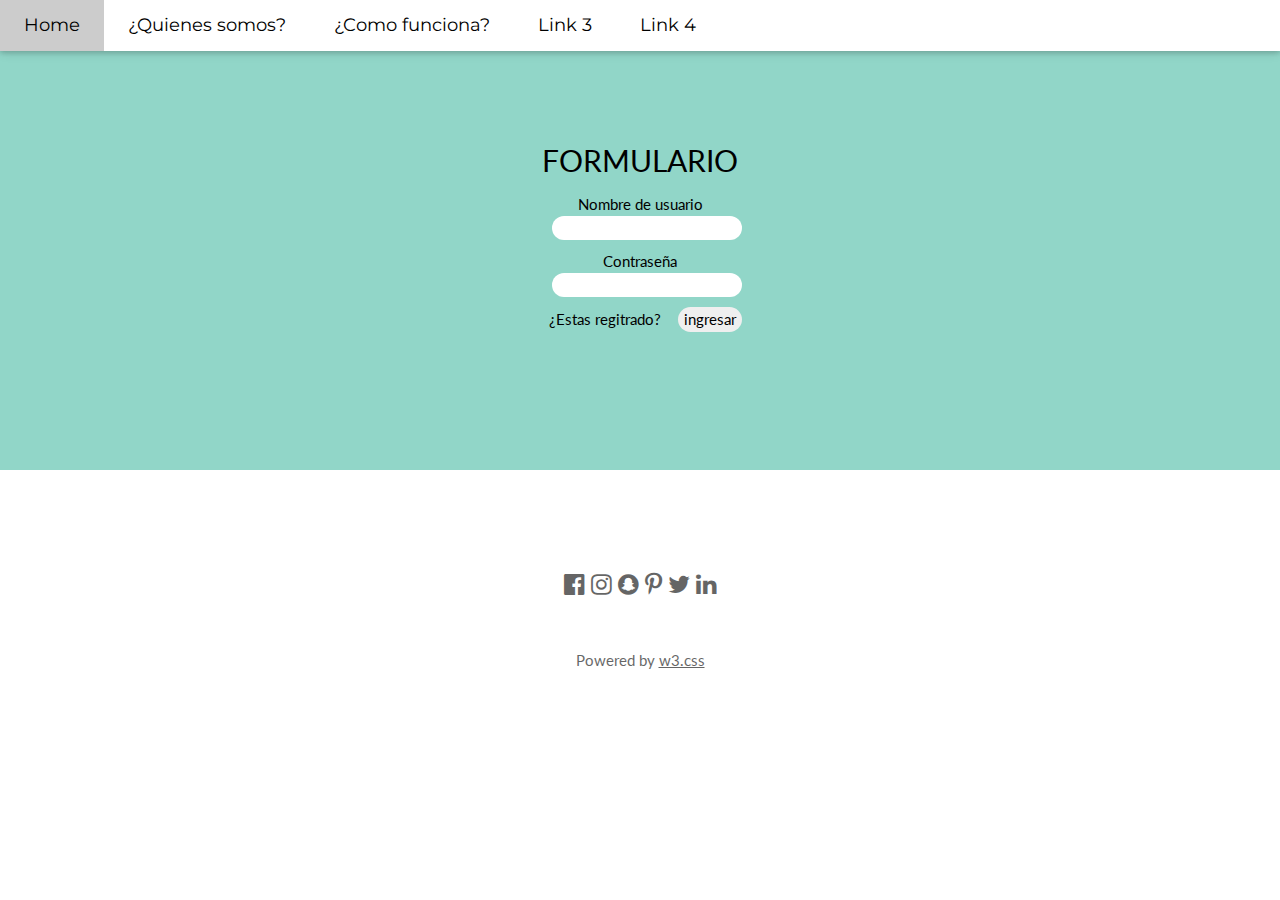
<file: quicklean/inicio-sesion.html>
<!DOCTYPE html>
<html lang="en">
<title>QUICKFIX</title>
<meta charset="UTF-8">
<meta name="viewport" content="width=device-width, initial-scale=1">
<link rel="stylesheet" href="https://www.w3schools.com/w3css/4/w3.css">
<link rel="stylesheet" href="https://fonts.googleapis.com/css?family=Lato">
<link rel="stylesheet" href="https://fonts.googleapis.com/css?family=Montserrat">
<link rel="stylesheet" href="https://cdnjs.cloudflare.com/ajax/libs/font-awesome/4.7.0/css/font-awesome.min.css">
<link rel="stylesheet" href="style.css">

<body>
<!-- Navbar -->
<div class="w3-top">
  <div class="w3-bar w3-white w3-card w3-left-align w3-large">
    <a class="w3-bar-item w3-button w3-hide-medium w3-hide-large w3-right w3-padding-large w3-hover-white w3-large w3-white" href="javascript:void(0);" onclick="myFunction()" title="Toggle Navigation Menu"><i class="fa fa-bars"></i></a>
    <a href="index.html" class="w3-bar-item w3-button w3-padding-large w3-white">Home</a>
    <a href="#" class="w3-bar-item w3-button w3-hide-small w3-padding-large w3-hover-white">¿Quienes somos?</a>
    <a href="#" class="w3-bar-item w3-button w3-hide-small w3-padding-large w3-hover-white">¿Como funciona?</a>
    <a href="#" class="w3-bar-item w3-button w3-hide-small w3-padding-large w3-hover-white">Link 3</a>
    <a href="#" class="w3-bar-item w3-button w3-hide-small w3-padding-large w3-hover-white">Link 4</a>
  </div>

  <!-- Navbar on small screens -->
  <div id="navDemo" class="w3-bar-block w3-white w3-hide w3-hide-large w3-hide-medium w3-large">
    <a href="#who" class="w3-bar-item w3-button w3-padding-large">¿Quienes somos?</a>
    <a href="#" class="w3-bar-item w3-button w3-padding-large">¿Como funciona?</a>
    <a href="#" class="w3-bar-item w3-button w3-padding-large">Link 3</a>
    <a href="#" class="w3-bar-item w3-button w3-padding-large">Link 4</a>
  </div>
</div>
<!-- Header -->

<form class="w3-container background w3-center  " action="PG-principal.html" style="padding:128px 16px">
        <h2>FORMULARIO</h2>
        

        <label for="fname">Nombre de usuario</label><br>
        <input type="text" onchange="handleInputMail(this)" id="fmail" required="required" value=""><br>

        <label for="fname">Contraseña</label><br>
        <input type="password" onchange="handleInputPassword(this)" id="fpassword" required="required" value=""><br>


         <a href="" class="no-underline with-us">¿Estas regitrado?</a> 
         <input type="submit" value="ingresar">
    
</form>




<!-- Footer -->
<footer class="w3-container w3-padding-64 w3-center w3-opacity">  
  <div class="w3-xlarge w3-padding-32">
    <i class="fa fa-facebook-official w3-hover-opacity"></i>
    <i class="fa fa-instagram w3-hover-opacity"></i>
    <i class="fa fa-snapchat w3-hover-opacity"></i>
    <i class="fa fa-pinterest-p w3-hover-opacity"></i>
    <i class="fa fa-twitter w3-hover-opacity"></i>
    <i class="fa fa-linkedin w3-hover-opacity"></i>
 </div>
 <p>Powered by <a href="https://www.w3schools.com/w3css/default.asp" target="_blank">w3.css</a></p>
</footer>

<script>




// Used to toggle the menu on small screens when clicking on the menu button
function myFunction() {
  var x = document.getElementById("navDemo");
  if (x.className.indexOf("w3-show") == -1) {
    x.className += " w3-show";
  } else { 
    x.className = x.className.replace(" w3-show", "");
  }
}


var username

function handleInputMail(selectobject){
 username = selectobject.value;

 localStorage.setItem("UN", username)

}

function handleInputPassword(selectobject){
 var passwordInput = selectobject.value;

}







</script>

</body>
</html>
</file>
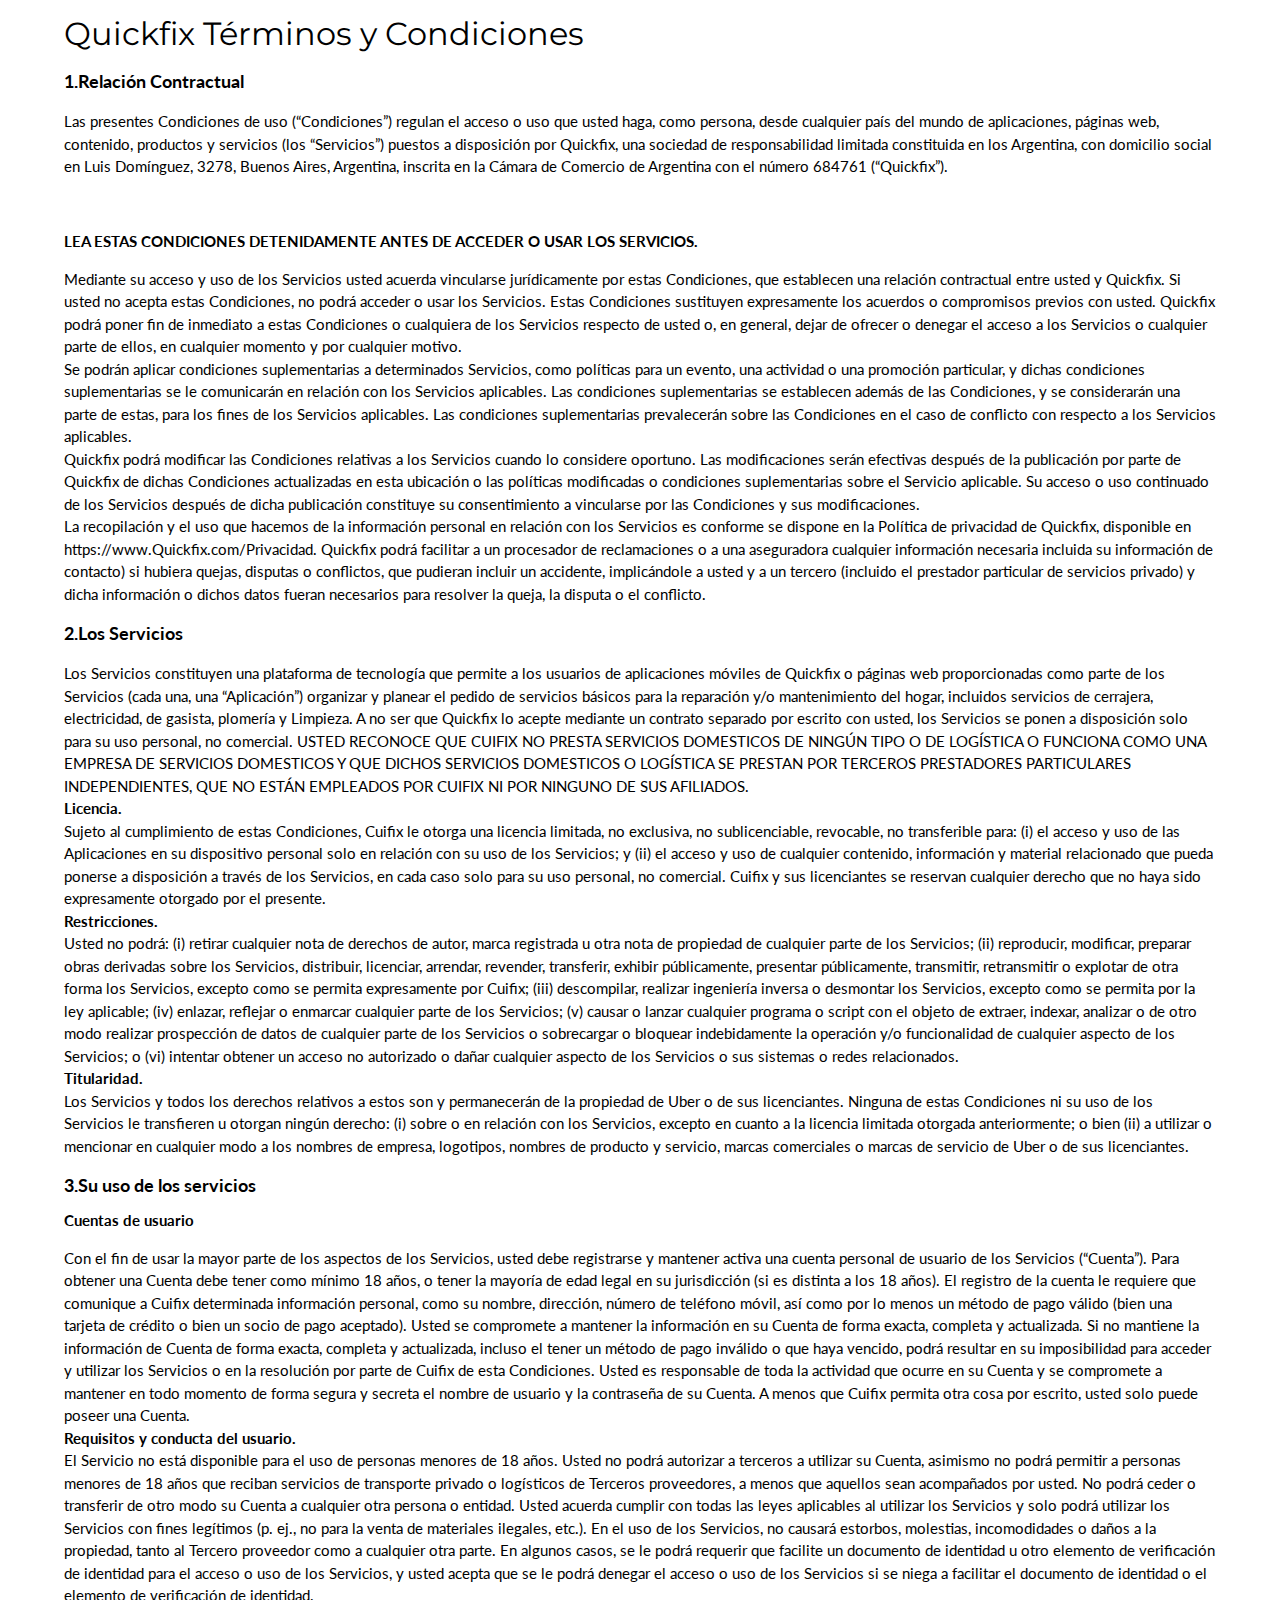
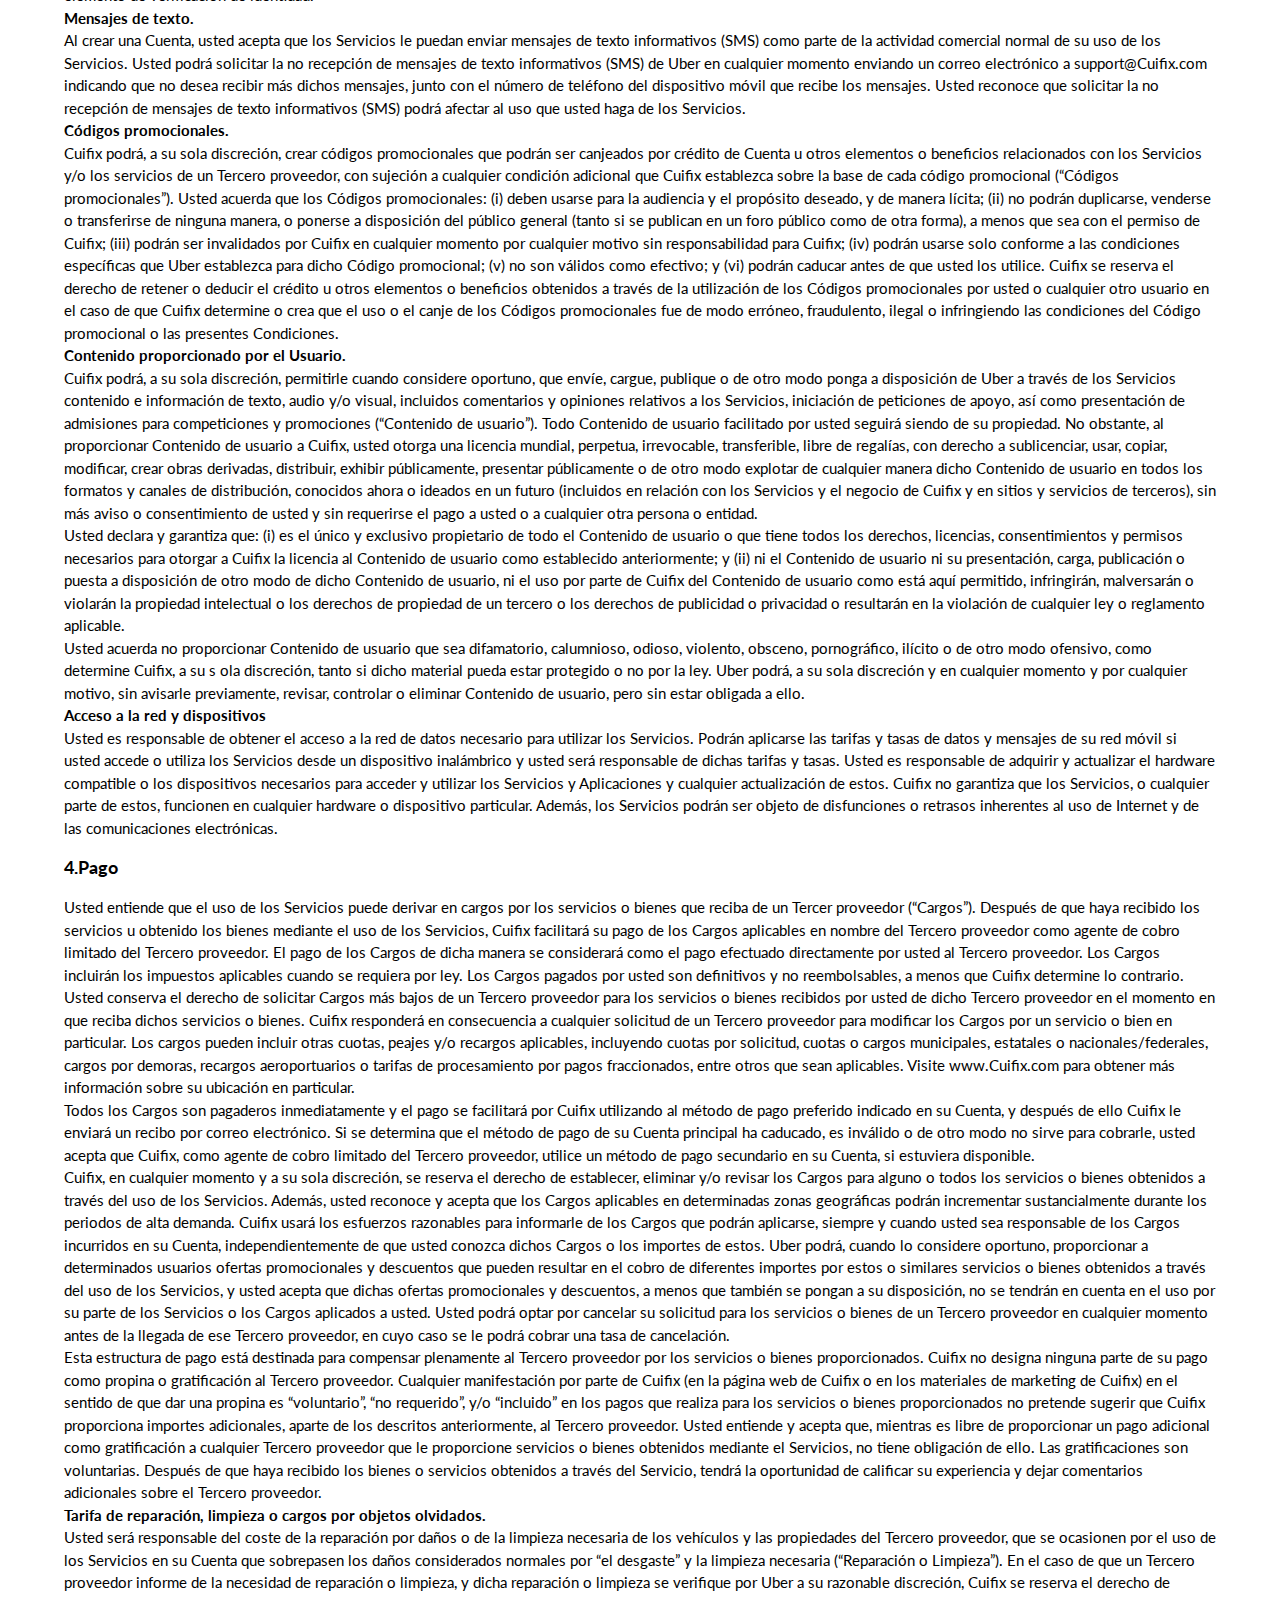
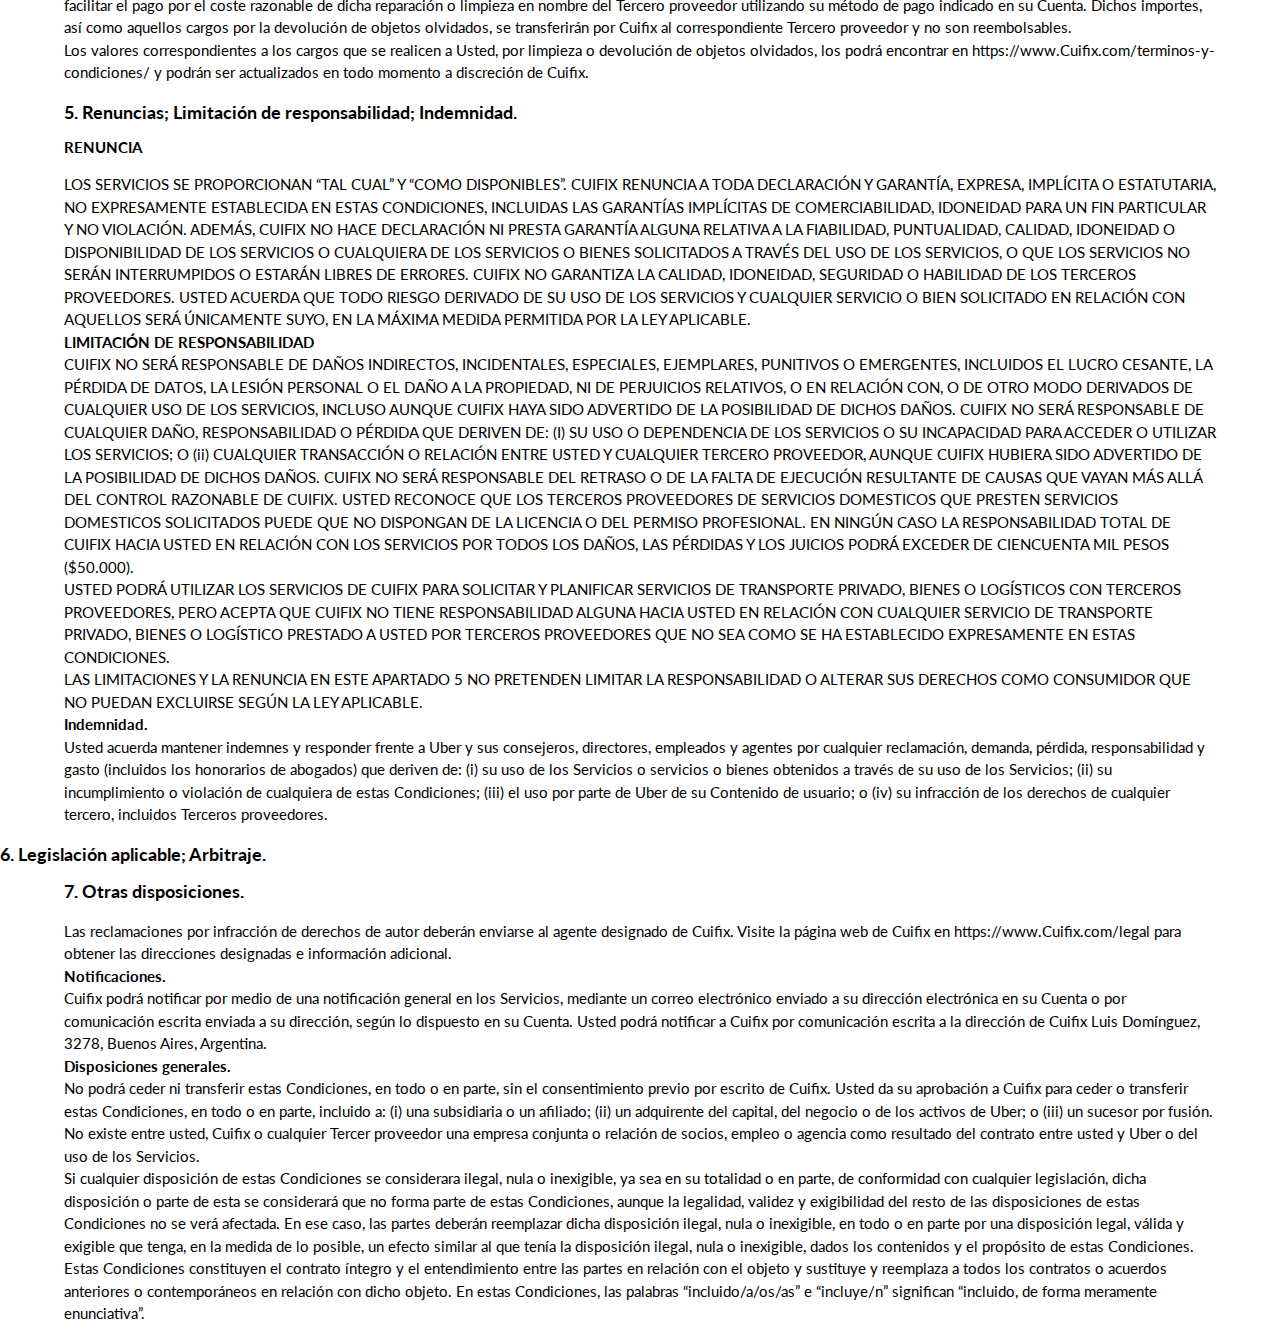
<file: quicklean/tc.html>
﻿<!DOCTYPE html>
<html lang="en">
<title>QUICKFIX</title>
<meta charset="UTF-8">
<meta name="viewport" content="width=device-width, initial-scale=1">
<link rel="stylesheet" href="https://www.w3schools.com/w3css/4/w3.css">
<link rel="stylesheet" href="https://fonts.googleapis.com/css?family=Lato">
<link rel="stylesheet" href="https://fonts.googleapis.com/css?family=Montserrat">
<link rel="stylesheet" href="https://cdnjs.cloudflare.com/ajax/libs/font-awesome/4.7.0/css/font-awesome.min.css">
<link rel="stylesheet" href="style.css">

<header>

  <h1 class="text-container" style="font-size: 32px;"> Quickfix Términos y Condiciones</h1>

</header>

<body>
 

  

  <div class="text-container">
    <h2 class="subtitle">1.Relación Contractual</h2>
<p>Las presentes Condiciones de uso (“Condiciones”) regulan el acceso o uso que usted haga,
   como persona, desde cualquier país del mundo de aplicaciones, páginas web, contenido, 
   productos y servicios (los “Servicios”) puestos a disposición por Quickfix, una sociedad 
   de responsabilidad limitada constituida en los Argentina, con domicilio social 
   en Luis Domínguez, 3278, Buenos Aires, Argentina, inscrita en la Cámara de Comercio de Argentina 
   con el número 684761 (“Quickfix”).</p>

  <br>

   <p><b>LEA ESTAS CONDICIONES DETENIDAMENTE ANTES DE ACCEDER O USAR LOS SERVICIOS.</b></p>

  <p>Mediante su acceso y uso de los Servicios usted acuerda vincularse jurídicamente por estas 
    Condiciones, que establecen una relación contractual entre usted y Quickfix. Si usted no acepta
    estas Condiciones, no podrá acceder o usar los Servicios. Estas Condiciones sustituyen 
    expresamente los acuerdos o compromisos previos con usted. Quickfix podrá poner fin de inmediato 
    a estas Condiciones o cualquiera de los Servicios respecto de usted o, en general, dejar de ofrecer 
    o denegar el acceso a los Servicios o cualquier parte de ellos,
    en cualquier momento y por cualquier motivo.<br>
    
    Se podrán aplicar condiciones suplementarias a determinados Servicios, como políticas para un evento, 
    una actividad o una promoción particular, y dichas condiciones suplementarias se le comunicarán en 
    relación con los Servicios aplicables. Las condiciones suplementarias se establecen 
    además de las Condiciones, y se considerarán una parte de estas, para los fines de los
    Servicios aplicables. Las condiciones suplementarias prevalecerán sobre las Condiciones 
    en el caso de conflicto con respecto a los Servicios aplicables.<br>

     Quickfix podrá modificar las Condiciones relativas a los Servicios cuando lo considere oportuno.
    Las modificaciones serán efectivas después de la publicación por parte de Quickfix de dichas Condiciones 
    actualizadas en esta ubicación o las políticas modificadas o condiciones suplementarias sobre el Servicio 
    aplicable. Su acceso o uso continuado de los Servicios después de dicha publicación constituye su 
    consentimiento a vincularse por las Condiciones y sus modificaciones.<br>

    
    La recopilación y el uso que hacemos de la información personal en relación con los Servicios es conforme 
    se dispone en la Política de privacidad de Quickfix, disponible en https://www.Quickfix.com/Privacidad.
    Quickfix podrá facilitar a un procesador de reclamaciones o a una aseguradora cualquier información necesaria
    incluida su información de contacto) si hubiera quejas, disputas o conflictos, que pudieran incluir 
    un accidente, implicándole a usted y a un tercero (incluido el prestador particular de servicios privado)
     y dicha información o dichos datos fueran necesarios para resolver la queja, la disputa o el conflicto.<br>

  </p>
  </div>

  <div class="text-container">

    <h2 class="subtitle">2.Los Servicios</h2>

    <p>Los Servicios constituyen una plataforma de tecnología que permite a los usuarios de aplicaciones móviles
    de Quickfix o páginas web proporcionadas como parte de los Servicios (cada una, una “Aplicación”) organizar
    y planear el pedido de servicios básicos para la reparación y/o mantenimiento del hogar, incluidos servicios
    de cerrajera, electricidad, de gasista, plomería y Limpieza. A no ser que Quickfix lo acepte mediante
    un contrato separado por escrito con usted, los Servicios se ponen a disposición solo para su uso personal,
    no comercial. USTED RECONOCE QUE CUIFIX NO PRESTA SERVICIOS DOMESTICOS DE NINGÚN TIPO O DE LOGÍSTICA
    O FUNCIONA COMO UNA EMPRESA DE SERVICIOS DOMESTICOS Y QUE DICHOS SERVICIOS DOMESTICOS O LOGÍSTICA SE 
    PRESTAN POR TERCEROS PRESTADORES PARTICULARES INDEPENDIENTES, QUE NO ESTÁN EMPLEADOS POR CUIFIX NI POR 
     NINGUNO DE SUS AFILIADOS.<br>

    <b>Licencia.</b><br>
    
     
    Sujeto al cumplimiento de estas Condiciones, Cuifix le otorga una licencia limitada, no exclusiva, 
    no sublicenciable, revocable, no transferible para: (i) el acceso y uso de las Aplicaciones en su 
    dispositivo personal solo en relación con su uso de los Servicios; y (ii) el acceso y uso de cualquier 
    contenido, información y material relacionado que pueda ponerse a disposición a través de los Servicios,
    en cada caso solo para su uso personal, no comercial. Cuifix y sus licenciantes se reservan cualquier
    derecho que no haya sido expresamente otorgado por el presente.<br>

    <b>Restricciones.</b><br>

    Usted no podrá: (i) retirar cualquier nota de derechos de autor, marca registrada u otra nota de propiedad
    de cualquier parte de los Servicios; (ii) reproducir, modificar, preparar obras derivadas sobre los 
    Servicios, distribuir, licenciar, arrendar, revender, transferir, exhibir públicamente, presentar 
    públicamente, transmitir, retransmitir o explotar de otra forma los Servicios, excepto como se permita 
    expresamente por Cuifix; (iii) descompilar, realizar ingeniería inversa o desmontar los Servicios,
    excepto como se permita por la ley aplicable; (iv) enlazar, reflejar o enmarcar cualquier parte de 
    los Servicios; (v) causar o lanzar cualquier programa o script con el objeto de extraer, indexar,
    analizar o de otro modo realizar prospección de datos de cualquier parte de los Servicios o sobrecargar
    o bloquear indebidamente la operación y/o funcionalidad de cualquier aspecto de los Servicios; o (vi)
    intentar obtener un acceso no autorizado o dañar cualquier aspecto de los Servicios o sus sistemas o
    redes relacionados.<br>

    <b>Titularidad.</b> <br>

    Los Servicios y todos los derechos relativos a estos son y permanecerán de la 
    propiedad de Uber o de sus licenciantes. Ninguna de estas Condiciones ni su uso
    de los Servicios le transfieren u otorgan ningún derecho: (i) sobre o en relación
    con los Servicios, excepto en cuanto a la licencia limitada otorgada 
    anteriormente; o bien (ii) a utilizar o mencionar en cualquier modo a los nombres de empresa,
    logotipos, nombres de producto y servicio, marcas comerciales o marcas de
    servicio de Uber o de sus licenciantes.<br>
    


     
    </p>

</div>

<div class="text-container">

    <h2 class="subtitle">3.Su uso de los servicios</h2>

    <b>Cuentas de usuario</b><br>
    
    <p>Con el fin de usar la mayor parte de los aspectos de los Servicios, usted debe registrarse y
      mantener activa una cuenta personal de usuario de los Servicios (“Cuenta”). Para obtener una 
      Cuenta debe tener como mínimo 18 años, o tener la mayoría de edad legal en su jurisdicción 
      (si es distinta a los 18 años). El registro de la cuenta le requiere que comunique a Cuifix 
      determinada información personal, como su nombre, dirección, número de teléfono móvil, así 
      como por lo menos un método de pago válido (bien una tarjeta de crédito o bien un socio de pago aceptado). 
      Usted se compromete a mantener la información en su Cuenta de forma exacta, completa y actualizada. 
      Si no mantiene la información de Cuenta de forma exacta, completa y actualizada, incluso el tener un 
      método de pago inválido o que haya vencido, podrá resultar en su imposibilidad para acceder y utilizar 
      los Servicios o en la resolución por parte de Cuifix de esta Condiciones. Usted es responsable de toda 
      la actividad que ocurre en su Cuenta y se compromete a mantener en todo momento de forma segura y secreta
       el nombre de usuario y la contraseña de su Cuenta. A menos que Cuifix permita otra cosa por escrito, 
       usted solo puede poseer una Cuenta. <br>
      
    <b>Requisitos y conducta del usuario.</b><br> 
     
     El Servicio no está disponible para el uso de personas menores de 18 años. Usted no podrá autorizar a 
     terceros a utilizar su Cuenta, asimismo no podrá permitir a personas menores de 18 años que reciban 
     servicios de transporte privado o logísticos de Terceros proveedores, a menos que aquellos sean 
     acompañados por usted. No podrá ceder o transferir de otro modo su Cuenta a cualquier otra persona o 
     entidad. Usted acuerda cumplir con todas las leyes aplicables al utilizar los Servicios y solo podrá 
     utilizar los Servicios con fines legítimos (p. ej., no para la venta de materiales ilegales, etc.).
     En el uso de los Servicios, no causará estorbos, molestias, incomodidades o daños a la propiedad, 
     tanto al Tercero proveedor como a cualquier otra parte. En algunos casos, se le podrá requerir que 
     facilite un documento de identidad u otro elemento de verificación de identidad para el acceso o uso 
     de los Servicios, y usted acepta que se le podrá denegar el acceso o uso de los Servicios si se niega a 
     facilitar el documento de identidad o el elemento de verificación de identidad. <br>
      
    <b>Mensajes de texto.</b><br>  
      
    Al crear una Cuenta, usted acepta que los Servicios le puedan enviar mensajes de texto 
    informativos (SMS) como parte de la actividad comercial normal de su uso de los Servicios. 
    Usted podrá solicitar la no recepción de mensajes de texto informativos (SMS) de Uber en cualquier
    momento enviando un correo electrónico a support@Cuifix.com indicando que no desea recibir más 
    dichos mensajes, junto con el número de teléfono del dispositivo móvil que recibe los mensajes. 
    Usted reconoce que solicitar la no recepción de mensajes de texto informativos (SMS) podrá afectar 
    al uso que usted haga de los Servicios.<br> 
     
    <b>Códigos promocionales. </b><br>  
    
    Cuifix podrá, a su sola discreción, crear códigos promocionales que podrán ser canjeados por 
    crédito de Cuenta u otros elementos o beneficios relacionados con los Servicios y/o los servicios 
    de un Tercero proveedor, con sujeción a cualquier condición adicional que Cuifix establezca sobre 
    la base de cada código promocional (“Códigos promocionales”). Usted acuerda que los Códigos 
    promocionales: (i) deben usarse para la audiencia y el propósito deseado, y de manera lícita; 
    (ii) no podrán duplicarse, venderse o transferirse de ninguna manera, o ponerse a disposición 
    del público general (tanto si se publican en un foro público como de otra forma), a menos que 
    sea con el permiso de Cuifix; (iii) podrán ser invalidados por Cuifix en cualquier momento por 
    cualquier motivo sin responsabilidad para Cuifix; (iv) podrán usarse solo conforme a las 
    condiciones específicas que Uber establezca para dicho Código promocional; (v) no son válidos como 
    efectivo; y (vi) podrán caducar antes de que usted los utilice. Cuifix se reserva el derecho de 
    retener o deducir el crédito u otros elementos o beneficios obtenidos a través de la utilización de 
    los Códigos promocionales por usted o cualquier otro usuario en el caso de que Cuifix determine o 
    crea que el uso o el canje de los Códigos promocionales fue de modo erróneo, fraudulento, ilegal o 
    infringiendo las condiciones del Código promocional o las presentes Condiciones. <br>
      
    <b>Contenido proporcionado por el Usuario. </b><br>  
      
    Cuifix podrá, a su sola discreción, permitirle cuando considere oportuno, que envíe, cargue, 
    publique o de otro modo ponga a disposición de Uber a través de los Servicios contenido e información 
    de texto, audio y/o visual, incluidos comentarios y opiniones relativos a los Servicios, iniciación
    de peticiones de apoyo, así como presentación de admisiones para competiciones y promociones 
    (“Contenido de usuario”). Todo Contenido de usuario facilitado por usted seguirá siendo de su 
    propiedad. No obstante, al proporcionar Contenido de usuario a Cuifix, usted otorga una licencia 
    mundial, perpetua, irrevocable, transferible, libre de regalías, con derecho a sublicenciar, 
    usar, copiar, modificar, crear obras derivadas, distribuir, exhibir públicamente, presentar 
    públicamente o de otro modo explotar de cualquier manera dicho Contenido de usuario en todos 
    los formatos y canales de distribución, conocidos ahora o ideados en un futuro 
    (incluidos en relación con los Servicios y el negocio de Cuifix y en sitios y servicios de terceros),
    sin más aviso o consentimiento de usted y sin requerirse el pago a usted o a cualquier otra persona
    o entidad. <br>  
      
    Usted declara y garantiza que: (i) es el único y exclusivo propietario de todo 
    el Contenido de usuario o que tiene todos los derechos, licencias, consentimientos y
    permisos necesarios para otorgar a Cuifix la licencia al Contenido de usuario como 
    establecido anteriormente; y (ii) ni el Contenido de usuario ni su presentación, carga, 
    publicación o puesta a disposición de otro modo de dicho Contenido de usuario, ni el 
    uso por parte de Cuifix del Contenido de usuario como está aquí permitido, infringirán, 
    malversarán o violarán la propiedad intelectual o los derechos de propiedad de un tercero 
    o los derechos de publicidad o privacidad o resultarán en la violación de cualquier ley o 
    reglamento aplicable. <br> 
      
    
    Usted acuerda no proporcionar Contenido de usuario que sea difamatorio, calumnioso, odioso, 
    violento, obsceno, pornográfico, ilícito o de otro modo ofensivo, como determine Cuifix, a su s
    ola discreción, tanto si dicho material pueda estar protegido o no por la ley. Uber podrá, a su 
    sola discreción y en cualquier momento y por cualquier motivo, sin avisarle previamente, revisar, 
    controlar o eliminar Contenido de usuario, pero sin estar obligada a ello. <br>
    
    <b>Acceso a la red y dispositivos</b> <br>

    Usted es responsable de obtener el acceso a la red de datos necesario para utilizar los Servicios. 
    Podrán aplicarse las tarifas y tasas de datos y mensajes de su red móvil si usted accede o utiliza los
    Servicios desde un dispositivo inalámbrico y usted será responsable de dichas tarifas y tasas. Usted
    es responsable de adquirir y actualizar el hardware compatible o los dispositivos necesarios para 
    acceder y utilizar los Servicios y Aplicaciones y cualquier actualización de estos. Cuifix no garantiza 
    que los Servicios, o cualquier parte de estos, funcionen en cualquier hardware o dispositivo particular. 
    Además, los Servicios podrán ser objeto de disfunciones o retrasos inherentes al uso de Internet y de las
    comunicaciones electrónicas. <br>
    

      
      
      </p>
</div>

<div class="text-container">
  <h2 class="subtitle" >4.Pago</h2>

  <p>Usted entiende que el uso de los Servicios puede derivar en cargos por los 
    servicios o bienes que reciba de un Tercer proveedor (“Cargos”). Después de que haya recibido 
    los servicios u obtenido los bienes mediante el uso de los Servicios, Cuifix facilitará su
    pago de los Cargos aplicables en nombre del Tercero proveedor como agente de cobro limitado 
    del Tercero proveedor. El pago de los Cargos de dicha manera se considerará como el pago 
    efectuado directamente por usted al Tercero proveedor. Los Cargos incluirán los impuestos
    aplicables cuando se requiera por ley. Los Cargos pagados por usted son definitivos y no 
    reembolsables, a menos que Cuifix determine lo contrario. Usted conserva el derecho de solicitar
    Cargos más bajos de un Tercero proveedor para los servicios o bienes recibidos por usted de
    dicho Tercero proveedor en el momento en que reciba dichos servicios o bienes. Cuifix
    responderá en consecuencia a cualquier solicitud de un Tercero proveedor para modificar 
    los Cargos por un servicio o bien en particular. Los cargos pueden incluir otras cuotas, 
    peajes y/o recargos aplicables, incluyendo cuotas por solicitud, cuotas o cargos municipales, 
    estatales o nacionales/federales, cargos por demoras, recargos aeroportuarios o tarifas de 
    procesamiento por pagos fraccionados, entre otros que sean aplicables. Visite www.Cuifix.com  
    para obtener más información sobre su ubicación en particular. <br>

    Todos los Cargos son pagaderos inmediatamente y el pago se facilitará por Cuifix utilizando 
    al método de pago preferido indicado en su Cuenta, y después de ello Cuifix le enviará un 
    recibo por correo electrónico. Si se determina que el método de pago de su Cuenta principal 
    ha caducado, es inválido o de otro modo no sirve para cobrarle, usted acepta que Cuifix, como 
    agente de cobro limitado del Tercero proveedor, utilice un método de pago secundario en su 
    Cuenta, si estuviera disponible. <br>

    Cuifix, en cualquier momento y a su sola discreción, se reserva el derecho de establecer, 
    eliminar y/o revisar los Cargos para alguno o todos los servicios o bienes obtenidos a través 
    del uso de los Servicios. Además, usted reconoce y acepta que los Cargos aplicables en determinadas 
    zonas geográficas podrán incrementar sustancialmente durante los periodos de alta demanda. Cuifix 
    usará los esfuerzos razonables para informarle de los Cargos que podrán aplicarse, siempre y 
    cuando usted sea responsable de los Cargos incurridos en su Cuenta, independientemente de que usted 
    conozca dichos Cargos o los importes de estos. Uber podrá, cuando lo considere oportuno, 
    proporcionar a determinados usuarios ofertas promocionales y descuentos que pueden resultar 
    en el cobro de diferentes importes por estos o similares servicios o bienes obtenidos a través
    del uso de los Servicios, y usted acepta que dichas ofertas promocionales y descuentos, a menos
    que también se pongan a su disposición, no se tendrán en cuenta en el uso por su parte de los 
    Servicios o los Cargos aplicados a usted. Usted podrá optar por cancelar su solicitud para los
    servicios o bienes de un Tercero proveedor en cualquier momento antes de la llegada de ese 
    Tercero proveedor, en cuyo caso se le podrá cobrar una tasa de cancelación. <br>

    Esta estructura de pago está destinada para compensar plenamente al Tercero proveedor por los 
    servicios o bienes proporcionados. Cuifix no designa ninguna parte de su pago como propina o 
    gratificación al Tercero proveedor. Cualquier manifestación por parte de Cuifix 
    (en la página web de Cuifix o en los materiales de marketing de Cuifix) en el sentido de que dar 
    una propina es “voluntario”, “no requerido”, y/o “incluido” en los pagos que realiza para los 
    servicios o bienes proporcionados no pretende sugerir que Cuifix proporciona importes adicionales, 
    aparte de los descritos anteriormente, al Tercero proveedor. Usted entiende y acepta que, mientras
    es libre de proporcionar un pago adicional como gratificación a cualquier Tercero proveedor que 
    le proporcione servicios o bienes obtenidos mediante el Servicios, no tiene obligación de ello. 
    Las gratificaciones son voluntarias. Después de que haya recibido los bienes o servicios obtenidos 
    a través del Servicio, tendrá la oportunidad de calificar su experiencia y dejar comentarios 
    adicionales sobre el Tercero proveedor. <br>

    <b>Tarifa de reparación, limpieza o cargos por objetos olvidados.</b><br>

    Usted será responsable del coste de la reparación por daños o de la limpieza necesaria de 
    los vehículos y las propiedades del Tercero proveedor, que se ocasionen por el uso de los 
    Servicios en su Cuenta que sobrepasen los daños considerados normales por “el desgaste” y 
    la limpieza necesaria (“Reparación o Limpieza”). En el caso de que un Tercero proveedor informe 
    de la necesidad de reparación o limpieza, y dicha reparación o limpieza se verifique por Uber a 
    su razonable discreción, Cuifix se reserva el derecho de facilitar el pago por el coste razonable 
    de dicha reparación o limpieza en nombre del Tercero proveedor utilizando su método de pago indicado 
    en su Cuenta. Dichos importes, así como aquellos cargos por la devolución de objetos olvidados, se 
    transferirán por Cuifix al correspondiente Tercero proveedor y no son reembolsables. <br>

    Los valores correspondientes a los cargos que se realicen a Usted, por limpieza o devolución de 
    objetos olvidados, los podrá encontrar en 
    https://www.Cuifix.com/terminos-y-condiciones/ 
    y podrán ser actualizados en todo momento a discreción de Cuifix.

    </p>

</div>

<div class="text-container">
  <h2 class="subtitle">5. Renuncias; Limitación de responsabilidad; Indemnidad.</h2>

  <b>RENUNCIA</b><br>

  <P> LOS SERVICIOS SE PROPORCIONAN “TAL CUAL” Y “COMO DISPONIBLES”. CUIFIX RENUNCIA A 
    TODA DECLARACIÓN Y GARANTÍA, EXPRESA, IMPLÍCITA O ESTATUTARIA, NO EXPRESAMENTE ESTABLECIDA 
    EN ESTAS CONDICIONES, INCLUIDAS LAS GARANTÍAS IMPLÍCITAS DE COMERCIABILIDAD, IDONEIDAD PARA
    UN FIN PARTICULAR Y NO VIOLACIÓN. ADEMÁS, CUIFIX NO HACE DECLARACIÓN NI PRESTA GARANTÍA 
    ALGUNA RELATIVA A LA FIABILIDAD, PUNTUALIDAD, CALIDAD, IDONEIDAD O DISPONIBILIDAD DE LOS 
    SERVICIOS O CUALQUIERA DE LOS SERVICIOS O BIENES SOLICITADOS A TRAVÉS DEL USO DE LOS SERVICIOS, 
    O QUE LOS SERVICIOS NO SERÁN INTERRUMPIDOS O ESTARÁN LIBRES DE ERRORES. CUIFIX NO GARANTIZA LA 
    CALIDAD, IDONEIDAD, SEGURIDAD O HABILIDAD DE LOS TERCEROS PROVEEDORES. USTED ACUERDA QUE TODO 
    RIESGO DERIVADO DE SU USO DE LOS SERVICIOS Y CUALQUIER SERVICIO O BIEN SOLICITADO EN RELACIÓN 
    CON AQUELLOS SERÁ ÚNICAMENTE SUYO, EN LA MÁXIMA MEDIDA PERMITIDA POR LA LEY APLICABLE. <br>

  <b>LIMITACIÓN DE RESPONSABILIDAD</b><br>

  CUIFIX NO SERÁ RESPONSABLE DE DAÑOS INDIRECTOS, INCIDENTALES, ESPECIALES, EJEMPLARES, PUNITIVOS O 
  EMERGENTES, INCLUIDOS EL LUCRO CESANTE, LA PÉRDIDA DE DATOS, LA LESIÓN PERSONAL O EL DAÑO A LA 
  PROPIEDAD, NI DE PERJUICIOS RELATIVOS, O EN RELACIÓN CON, O DE OTRO MODO DERIVADOS DE CUALQUIER 
  USO DE LOS SERVICIOS, INCLUSO AUNQUE CUIFIX HAYA SIDO ADVERTIDO DE LA POSIBILIDAD DE DICHOS DAÑOS. 
  CUIFIX NO SERÁ RESPONSABLE DE CUALQUIER DAÑO, RESPONSABILIDAD O PÉRDIDA QUE DERIVEN DE: 
  (I) SU USO O DEPENDENCIA DE LOS SERVICIOS O SU INCAPACIDAD PARA ACCEDER O UTILIZAR LOS SERVICIOS; O 
  (ii) CUALQUIER TRANSACCIÓN O RELACIÓN ENTRE USTED Y CUALQUIER TERCERO PROVEEDOR, AUNQUE CUIFIX HUBIERA 
  SIDO ADVERTIDO DE LA POSIBILIDAD DE DICHOS DAÑOS. CUIFIX NO SERÁ RESPONSABLE DEL RETRASO O DE LA FALTA 
  DE EJECUCIÓN RESULTANTE DE CAUSAS QUE VAYAN MÁS ALLÁ DEL CONTROL RAZONABLE DE CUIFIX. USTED RECONOCE 
  QUE LOS TERCEROS PROVEEDORES DE SERVICIOS DOMESTICOS QUE PRESTEN SERVICIOS DOMESTICOS SOLICITADOS 
  PUEDE QUE NO DISPONGAN DE LA LICENCIA O DEL PERMISO PROFESIONAL. EN NINGÚN CASO LA RESPONSABILIDAD 
  TOTAL DE CUIFIX HACIA USTED EN RELACIÓN CON LOS SERVICIOS POR TODOS LOS DAÑOS, LAS PÉRDIDAS Y LOS 
  JUICIOS PODRÁ EXCEDER DE CIENCUENTA MIL PESOS ($50.000). <br>

  USTED PODRÁ UTILIZAR LOS SERVICIOS DE CUIFIX PARA SOLICITAR Y PLANIFICAR SERVICIOS DE TRANSPORTE 
  PRIVADO, BIENES O LOGÍSTICOS CON TERCEROS PROVEEDORES, PERO ACEPTA QUE CUIFIX NO TIENE RESPONSABILIDAD 
  ALGUNA HACIA USTED EN RELACIÓN CON CUALQUIER SERVICIO DE TRANSPORTE PRIVADO, BIENES O LOGÍSTICO PRESTADO
  A USTED POR TERCEROS PROVEEDORES QUE NO SEA COMO SE HA ESTABLECIDO EXPRESAMENTE EN ESTAS CONDICIONES.<br>

  LAS LIMITACIONES Y LA RENUNCIA EN ESTE APARTADO 5 NO PRETENDEN LIMITAR LA RESPONSABILIDAD O 
  ALTERAR SUS DERECHOS COMO CONSUMIDOR QUE NO PUEDAN EXCLUIRSE SEGÚN LA LEY APLICABLE.<br>  

  <b>Indemnidad.</b><br>

  Usted acuerda mantener indemnes y responder frente a Uber y sus consejeros, directores, 
  empleados y agentes por cualquier reclamación, demanda, pérdida, responsabilidad y gasto 
  (incluidos los honorarios de abogados) que deriven de: (i) su uso de los Servicios o servicios o 
  bienes obtenidos a través de su uso de los Servicios; (ii) su incumplimiento o violación de cualquiera 
  de estas Condiciones; (iii) el uso por parte de Uber de su Contenido de usuario; o (iv) su infracción 
  de los derechos de cualquier tercero, incluidos Terceros proveedores.

  </P> 
</div>

<div>
  <h2 class="subtitle">6. Legislación aplicable; Arbitraje.</h2>
</div>



<div class="text-container">
  <h2 class="subtitle">7. Otras disposiciones.</h2>

  <p> Las reclamaciones por infracción de derechos de autor deberán enviarse al agente designado de 
    Cuifix. Visite la página web de Cuifix en https://www.Cuifix.com/legal para obtener las direcciones 
    designadas e información adicional. <br>

  <b>Notificaciones.</b><br>

  Cuifix podrá notificar por medio de una notificación general en los Servicios, mediante un 
  correo electrónico enviado a su dirección electrónica en su Cuenta o por comunicación escrita 
  enviada a su dirección, según lo dispuesto en su Cuenta. Usted podrá notificar a Cuifix por 
  comunicación escrita a la dirección de Cuifix Luis Domínguez, 3278, Buenos Aires, Argentina. <br>
 
  <b>Disposiciones generales.</b><br>
  
  No podrá ceder ni transferir estas Condiciones, en todo o en parte, sin el consentimiento 
  previo por escrito de Cuifix. Usted da su aprobación a Cuifix para ceder o transferir estas 
  Condiciones, en todo o en parte, incluido a: (i) una subsidiaria o un afiliado; (ii) un adquirente 
  del capital, del negocio o de los activos de Uber; o (iii) un sucesor por fusión. No existe entre
  usted, Cuifix o cualquier Tercer proveedor una empresa conjunta o relación de socios, empleo o 
  agencia como resultado del contrato entre usted y Uber o del uso de los Servicios. <br>

  Si cualquier disposición de estas Condiciones se considerara ilegal, nula o inexigible, 
  ya sea en su totalidad o en parte, de conformidad con cualquier legislación, dicha disposición 
  o parte de esta se considerará que no forma parte de estas Condiciones, aunque la legalidad, 
  validez y exigibilidad del resto de las disposiciones de estas Condiciones no se verá afectada. 
  En ese caso, las partes deberán reemplazar dicha disposición ilegal, nula o inexigible, en todo 
  o en parte por una disposición legal, válida y exigible que tenga, en la medida de lo posible, 
  un efecto similar al que tenía la disposición ilegal, nula o inexigible, dados los contenidos y 
  el propósito de estas Condiciones. Estas Condiciones constituyen el contrato íntegro y el 
  entendimiento entre las partes en relación con el objeto y sustituye y reemplaza a todos 
  los contratos o acuerdos anteriores o contemporáneos en relación con dicho objeto. En estas 
  Condiciones, las palabras “incluido/a/os/as” e “incluye/n” significan “incluido, de forma 
  meramente enunciativa”. <br>

  </p>
</div>
</body>
</html>
</file>
<file: quicklean/style.css>
body,h1,h2,h3,h4,h5,h6 {font-family: "Lato", sans-serif}
.w3-bar,h1,button {font-family: "Montserrat", sans-serif}
.fa-anchor,.fa-coffee {font-size:200px}
.logo{
    width: 100%;
    height:auto;
}
.no-style li{
    list-style: none;
    padding: 0px;
}
ul{ 
    padding: 0%;

}
/* formulario */

.no-underline{
    text-decoration: none;
}

.background{
    background-color: #91d6c8;
}
form input{
    margin-bottom: 10px;
    border-radius: 15px;
    border-style: none;

    margin-left: 13px;

}

form label{
    text-align: justify;

    padding: 10px;
    margin:center;

}
.last-input{
display: block;
margin:0 0px 63px 82px ;
}

.with-us{
    margin-left: 10px;
   
}

.mail-input{
    margin-left: 100px;
}

.text-container{

        margin-left: 5%;
        margin-right: 5%;
}

.subtitle{
    font-size: 18px;
    font-weight: bolder;
}

.term-check{
   margin-top: 5%;

}

.work-button{
    margin-top: 5%;
}

.input{

    text-align: center;

}

.mapa{
    width: 100% ;
    height: 500px;
}

.jobs li button img{
    width: 70px ;
    height: 70px;
}



.jobs li{
    display: inline;
    margin:0 10px 0 10px ;
}
.jobs{
    display: flex;
    justify-content: center;
}

button{
    border: none;
    border-radius: 10000px;
    background-color: #91d6c8;

    box-shadow: 1px 1px 10px rgba(0, 0, 0, 0.37);
}
button:hover{
    transform: scale(1.1);
}

.servicio-text{
    text-align: center;
    margin: 20px 0 40px 0 ;
}
</file>
